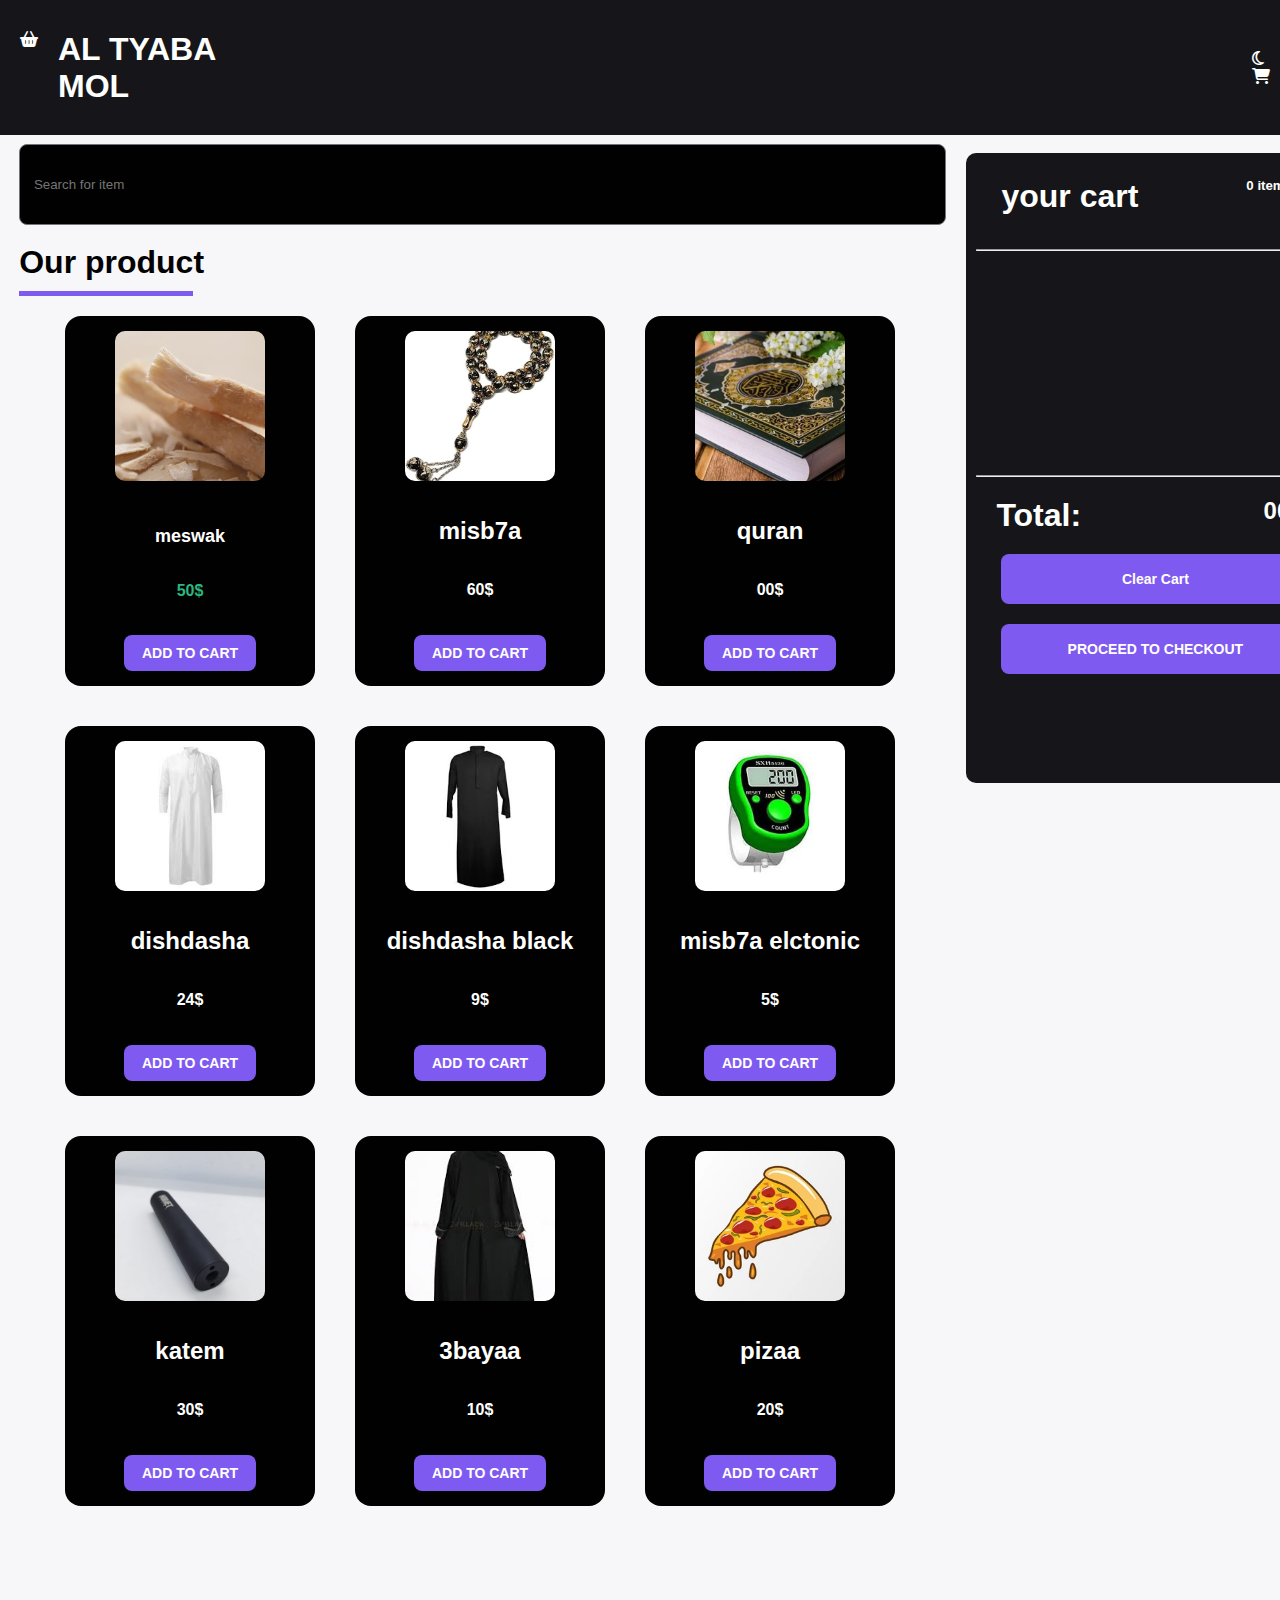
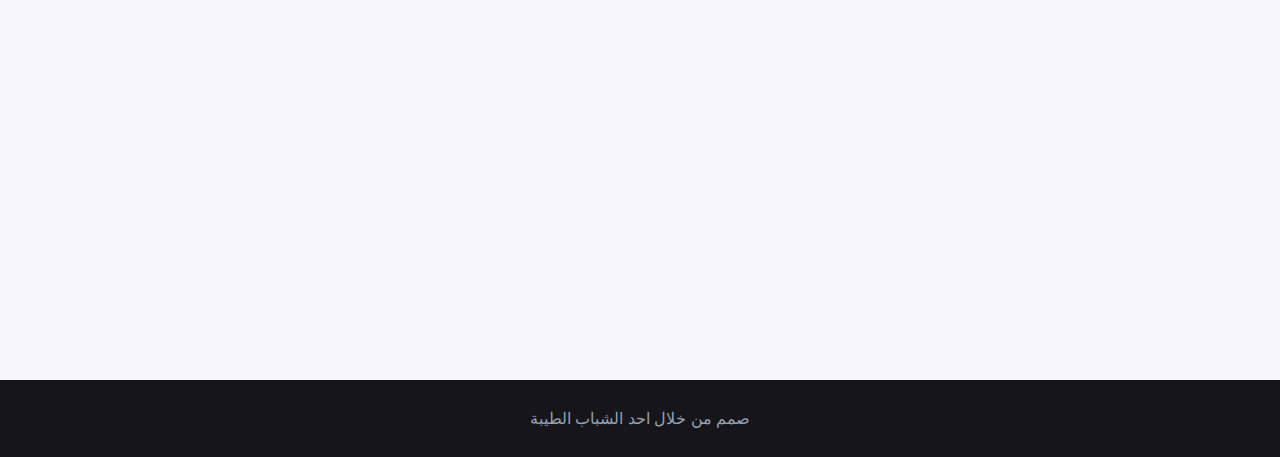
<file: index.html>
<!DOCTYPE html>
<html lang="en">

<head>
    <meta charset="UTF-8">
    <meta name="viewport" content="width=device-width, initial-scale=1.0">
    <link rel="stylesheet" href="style.css">
    <link rel="stylesheet" href="https://cdnjs.cloudflare.com/ajax/libs/font-awesome/6.7.2/css/all.min.css"
        integrity="sha512-Evv84Mr4kqVGRNSgIGL/F/aIDqQb7xQ2vcrdIwxfjThSH8CSR7PBEakCr51Ck+w+/U6swU2Im1vVX0SVk9ABhg=="
        crossorigin="anonymous" referrerpolicy="no-referrer" />
    <title>AL TYABA MOL</title>
    <script src="script.js" defer></script>
</head>


<body>

    <nav>

        <div class="headerClass">
            <div class="titelAndLogo">
                <i class="fa-solid fa-basket-shopping"></i>
                <h1>AL TYABA MOL</h1>
            </div>
            <div>
                <i class="fa-regular fa-moon" id="moonIcon"></i>
                <i class="fas fa-shopping-cart"></i>
            </div>
        </div>

    </nav>
    


    <aside>
        <div class="title">
            <h1>your cart</h1>
            <h5 id="items">0 items</h5>
        </div>
        <hr style="margin-top:10px ;">


        <div class="cartContent" id="cartContents">

            <!-- <div class="inCart" style="display: flex; gap: 20px;">

                <img src="icons/moon.png" alt="" style="width: 25px;height: 25px;">
                <h4>Name</h4>
                <h6>300$</h6>
                <button>-</button>
                <h6>12</h6>
                <button>+</button>
                <button>D</button>

            </div> -->

        </div>
        <hr style="margin-top:10px ;">


        <div class="cartTotalAndButtons">
            <div class="totalCostCart">
                <h1>Total:</h1>
                <h2 id="salary">00$</h2>
            </div>
            <button class="cartButton" id="clearcart">Clear Cart</button>
            <button class="cartButton">PROCEED TO CHECKOUT</button>

        </div>
    </aside>



    <div class="main">


        <input type="text" id="searchInput" name="name" placeholder=" Search for item">

        <div class="ourProductWord">
            <h1 id="our">Our product</h1>
            <hr class="line">
        </div>

        <div class="cards">

            <div class="card">
                <img src="meswak.webp" alt="" style="width: 150px;height: 150px;">
                <h2 class="namecart">meswak</h2>
                <h4 class="pricecart">50$</h4>
                <button class="purchaseButton" id="purchaseButton1">ADD TO CART</button>
            </div>
            <div class="card">
                <img src="misb7a.jpg" alt="" style="width: 150px;height: 150px;">
                <h2>misb7a</h2>
                <h4>60$</h4>
                <button class="purchaseButton" id="purchaseButton2">ADD TO CART</button>
            </div>
            <div class="card">
                <img src="quran2.webp" alt="" style="width: 150px;height: 150px;">
                <h2>quran</h2>
                <h4>00$</h4>
                <button class="purchaseButton" id="purchaseButton3">ADD TO CART</button>
            </div>


        </div>

        <div class="cards">

            <div class="card">
                <img src="DISH.jpeg" alt="" style="width: 150px;height: 150px;">
                <h2>dishdasha</h2>
                <h4>24$</h4>
                <button class="purchaseButton" id="purchaseButton4">ADD TO CART</button>
            </div>

            <div class="card">
                <img src="black.jpeg" alt="" style="width: 150px;height: 150px;">
                <h2>dishdasha black</h2>
                <h4>9$</h4>
                <button class="purchaseButton" id="purchaseButton4">ADD TO CART</button>

            </div>
            <div class="card">
                <img src="mm.jpeg" alt="" style="width: 150px;height: 150px;">
                <h2>misb7a elctonic</h2>
                <h4>5$</h4>
                <button class="purchaseButton" id="purchaseButton4">ADD TO CART</button>

            </div>

        </div>
        <div class="cards">
            <div class="card">
                <img src="katem.jpeg" alt="" style="width: 150px;height: 150px;">
                <h2>katem</h2>
                <h4>30$</h4>
                <button class="purchaseButton" id="purchaseButton4">ADD TO CART</button>


            </div>
            <div class="card">
                <img src="dsas.jpeg" alt="" style="width: 150px;height: 150px;">
                <h2>3bayaa</h2>
                <h4>10$</h4>
                <button class="purchaseButton" id="purchaseButton4">ADD TO CART</button>


            </div>
            <div class="card">
                <img src="pizza.png!f305cw" alt="" style="width: 150px;height: 150px;">
                <h2>pizaa</h2>
                <h4>20$</h4>
                <button class="purchaseButton" id="purchaseButton4">ADD TO CART</button>


            </div>

        </div>




    </div>
    <footer>صمم من خلال احد الشباب الطيبة </footer>


</body>

</html>
</file>
<file: style.css>
* {
    box-sizing: border-box;
    margin: 0;
    padding: 0;
    font-family: 'Arial', sans-serif;
    transition: background-color 0.5s ease, color 0.5s ease;
}

body {
    background-color: #f7f7f9;
    color: #fffffe;
}

nav {
    position: fixed;
    height: 15vh;
    width: 100%;
    background-color: #16161a;
    display: block;
    align-content: center;
    padding-left: 20px;
    margin: 0px;
}

.titelAndLogo {
    display: flex;
    gap: 20px;
    color: #fffffe;
}

.headerClass {
    display: flex;
    margin: 0px;
    align-items: center;
    justify-content: center;
    gap: 80%;
}

.i {
    width: 25px;
    height: 25px;
}

aside {
    position: fixed;
    margin-top: 17vh;
    display: block;
    width: 45vh;
    height: 70vh;
    margin-left: 75.5%;
    background-color: #16161a;
    border-radius: 10px;
    padding: 10px;
    justify-content: center;
    overflow: hidden;
    color: #fffffe;
}

.title {
    height: 10%;
    display: flex;
    gap: 12vh;
    margin-left: 25px;
    margin-top: 15px;
    color: #fffffe;
}

.cartContent {
    height: 35%;
    display: flex;
    flex-direction: column;
    gap: 10px;
    overflow-y: auto;
    padding: 10px;
}

.inCart {
    display: flex;
    align-items: center;
    justify-content: space-between;
    background-color: #010101;
    padding: 10px;
    border-radius: 10px;
    box-shadow: 0 2px 5px rgba(255,255,255,0.05);
    gap: 10px;
    flex-wrap: wrap;
    color: #94a1b2;
}

.inCart img {
    width: 30px;
    height: 30px;
    object-fit: cover;
    border-radius: 5px;
}

.inCart h4, .inCart h6 {
    font-size: 14px;
    color: #fffffe;
    margin: 0;
}

.inCart button {
    background-color: #7f5af0;
    color: #fffffe;
    border: none;
    padding: 5px 10px;
    border-radius: 6px;
    cursor: pointer;
    font-weight: bold;
    font-size: 12px;
    transition: background-color 0.3s ease;
}

.inCart button:hover {
    background-color: #2cb67d;
}

.totalCostCart {
    margin-top: 20px;
    margin-left: 20px;
    display: flex;
    gap: 50%;
    color: #fffffe;
}

.cartButton {
    width: 80%;
    height: 50px;
    margin-left: 25px;
    margin-top: 20px;
    background-color: #7f5af0;
    color: #fffffe;
    border: none;
    padding: 10px 18px;
    border-radius: 8px;
    cursor: pointer;
    font-weight: bold;
    font-size: 14px;
    transition: background-color 0.3s ease;
}

.cartButton:hover {
    background-color: #2cb67d;
}

.main {
    display: block;
    width: 75%;
    height: 120vh;
    color: #fffffe;
}

#searchInput {
    margin-top: 16vh;
    width: 96.5%;
    height: 7.5%;
    margin-left: 2%;
    background-color: #010101;
    color: #fffffe;
    border: 1px solid #72757e;
    padding: 10px;
    border-radius: 8px;
}

.ourProductWord {
    margin-top: 2%;
    margin-left: 2%;
    color: #fffffe;
}

.line {
    margin-top: 1%;
    width: 18.5%;
    height: 5px;
    background-color: #7f5af0;
    border: none;
}

.card {
    border-radius: 16px;
    background-color: #010101;
    width: 250px;
    height: 370px;
    margin: 20px;
    box-shadow: 0 4px 12px rgba(255, 255, 255, 0.05);
    transition: transform 0.3s ease;
    display: flex;
    flex-direction: column;
    align-items: center;
    justify-content: space-between;
    padding: 15px;
    text-align: center;
    color: #fffffe;
}

.cards {
    display: flex;
    align-content: center;
    align-items: center;
    text-align: center;
    justify-content: center;
    flex-wrap: wrap;
}

.namecart {
    font-size: 18px;
    font-weight: bold;
    color: #fffffe;
    font-family: 'Segoe UI', Tahoma, Geneva, Verdana, sans-serif;
    margin-top: 10px;
}

.pricecart {
    font-size: 16px;
    color: #2cb67d;
    font-weight: bold;
}

.purchaseButton {
    background-color: #7f5af0;
    color: #fffffe;
    border: none;
    padding: 10px 18px;
    border-radius: 8px;
    cursor: pointer;
    font-weight: bold;
    font-size: 14px;
    transition: background-color 0.3s ease;
}

.purchaseButton:hover {
    background-color: #2cb67d;
}

img {
    width: 100%;
    height: 150px;
    object-fit: cover;
    border-radius: 10px;
}

footer {
    margin-top: 100vh;
    height: 8.5vh;
    background-color: #16161a;
    align-items: center;
    align-content: center;
    justify-content: center;
    text-align: center;
    color: #94a1b2;
}

/* ✅ Media Queries */
@media (max-width: 768px) {
    .headerClass {
        flex-direction: column;
        gap: 10px;
    }

    .titelAndLogo {
        justify-content: center;
        align-items: center;
        flex-direction: column;
    }

    aside {
        position: static;
        width: 100%;
        margin: 10px 0;
        height: auto;
    }

    .main {
        width: 100%;
        height: auto;
    }

    .cards {
        flex-direction: column;
        align-items: center;
    }

    .card {
        width: 80%;
        height: auto;
    }

    #searchInput {
        width: 90%;
        height: 40px;
        margin-left: 5%;
        margin-top: 18vh;
    }

    .totalCostCart {
        flex-direction: column;
        gap: 10px;
        margin-left: 10px;
    }

    .cartButton {
        width: 90%;
        margin-left: 5%;
    }

    footer {
        margin-top: 30px;
    }
}

@media (min-width: 769px) and (max-width: 1024px) {
    aside {
        width: 90%;
        margin-left: 5%;
        position: static;
        height: auto;
    }

    .main {
        width: 100%;
        height: auto;
    }

    .cards {
        flex-wrap: wrap;
        justify-content: center;
    }

    .card {
        width: 45%;
        height: auto;
    }

    #searchInput {
        width: 90%;
        margin-left: 5%;
        margin-top: 18vh;
    }

    .cartButton {
        width: 90%;
        margin-left: 5%;
    }
}
</file>
